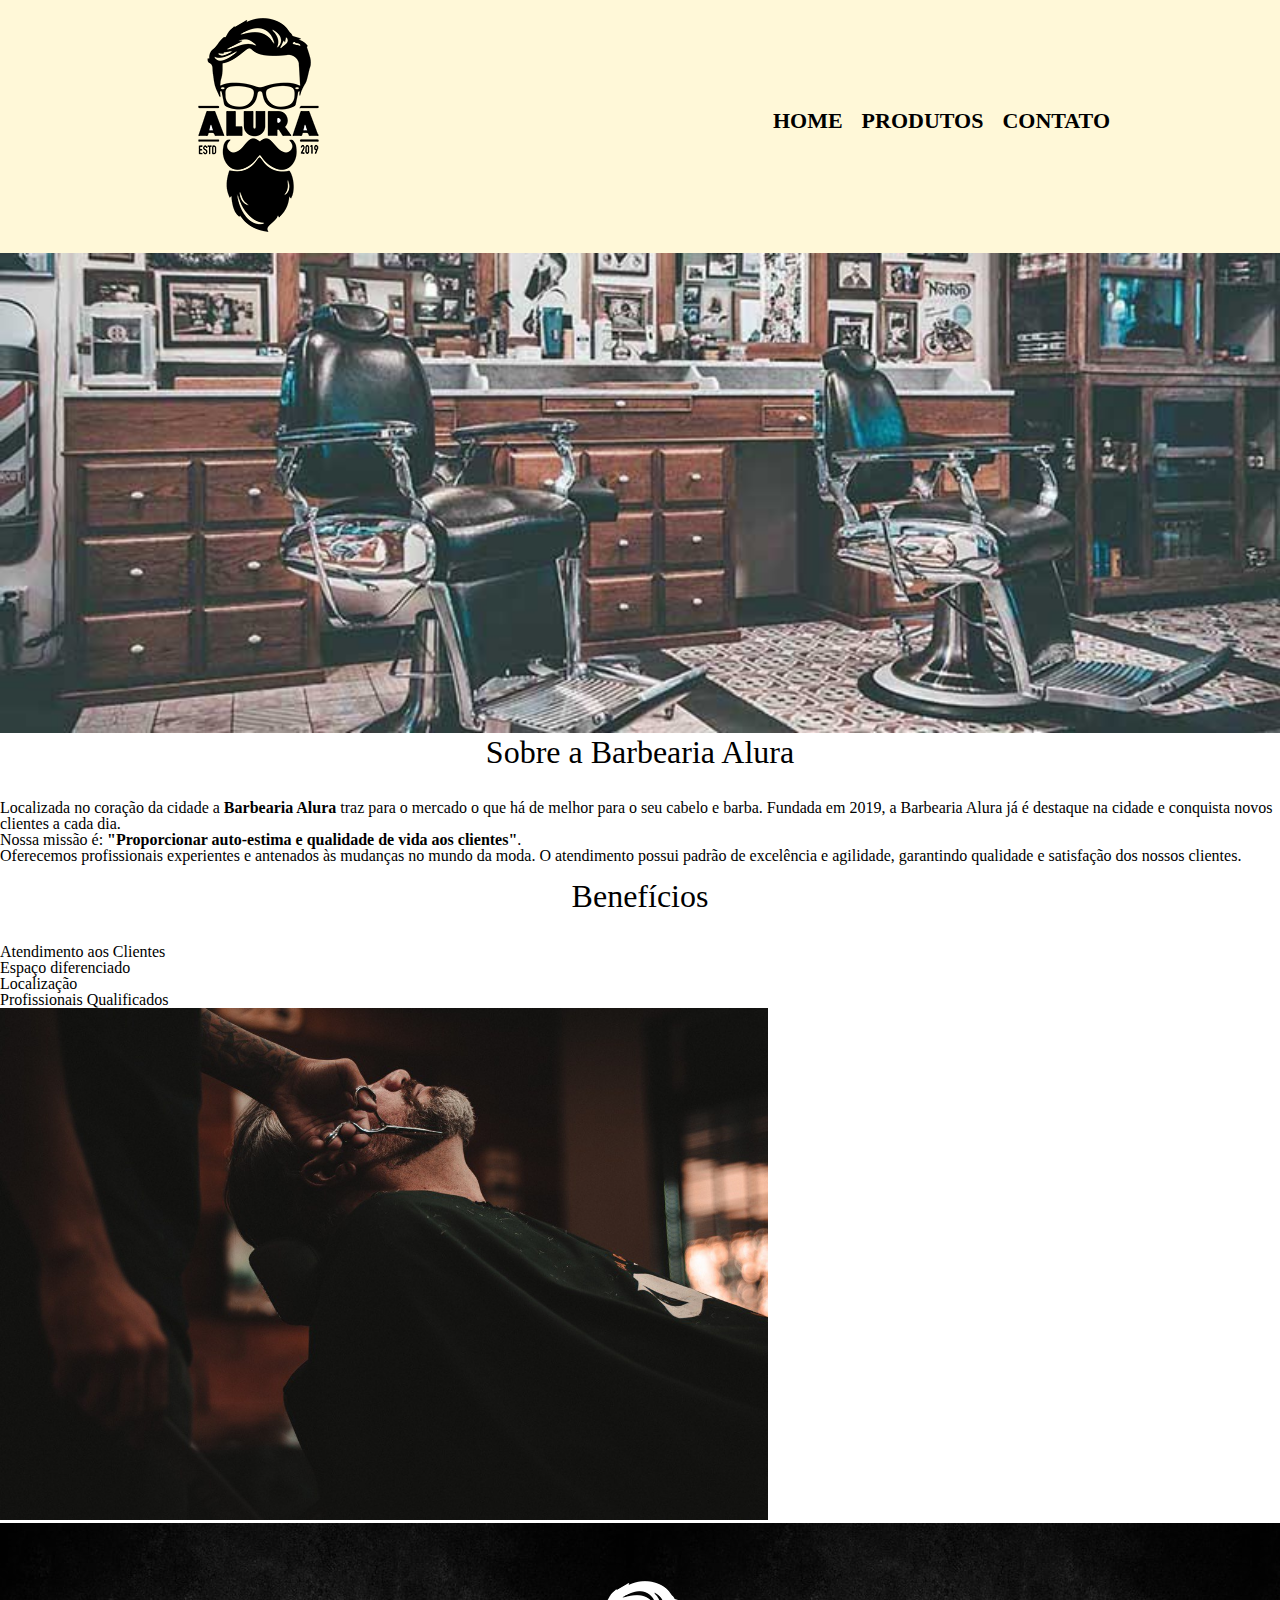
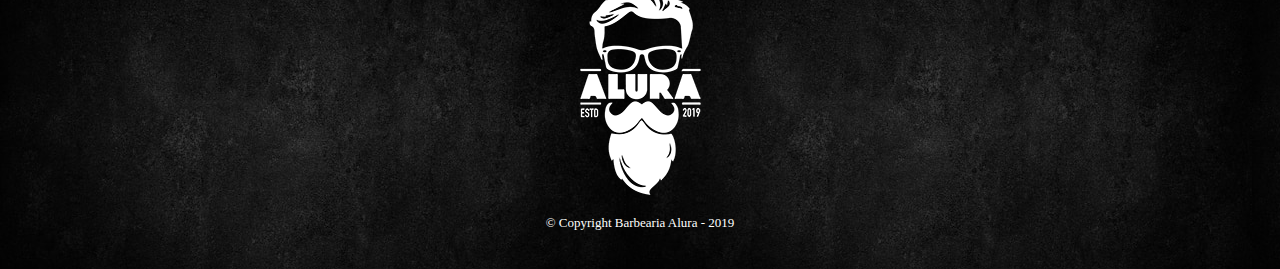
<file: index.html>
<!DOCTYPE html>
<html lang="pt-br">
	<head>
		<meta charset="UTF-8">
		<title>Barbearia Alura</title>
		<link rel="stylesheet" href="reset.css">
		<link rel="stylesheet" href="produtos.css">
	</head>

	<body>
		
		<header>
			<div class="caixa">
				<h1><img src="logo.png" alt="logo"></h>
				<nav>
					<ul>

					<li><a href="index.html">Home</a></li>
					<li><a href="produtos.html">Produtos</a></li>
					<li><a href="contato.html">Contato</a></li>

					</ul>
				</nav>
			</div>
		</header>
	
		<img class="banner" src="banner.jpg">
		<section class="principal">
			<h2 class="titulo-principal">Sobre a Barbearia Alura</h2>
	 
			<p>Localizada no coração da cidade a <strong>Barbearia Alura</strong> traz para o mercado o que há de melhor para o seu cabelo e barba. Fundada em 2019, a Barbearia Alura já é destaque na cidade e conquista novos clientes a cada dia.</p>

			<p id="missao"><em>Nossa missão é: <strong>"Proporcionar auto-estima e qualidade de vida aos clientes"</strong>.</em></p>

			<p>Oferecemos profissionais experientes e antenados às mudanças no mundo da moda. O atendimento possui padrão de excelência e agilidade, garantindo qualidade e satisfação dos nossos clientes.</p>
		</section>

		<section class="beneficios">
			<h3 class="titulo-principal">Benefícios</h3>

			<ul>
				<li class="itens">Atendimento aos Clientes</li>
				<li class="itens">Espaço diferenciado</li>
				<li class="itens">Localização</li>
				<li class="itens">Profissionais Qualificados</li>
			</ul>

			<img src="beneficios.jpg" class="imagembeneficios">
		</section>

		<footer>
			<img src="logo-branco.png">
			<p class="copyright">&copy; Copyright Barbearia Alura - 2019</p>
		</footer>
		
	</body>
</html>
</file>
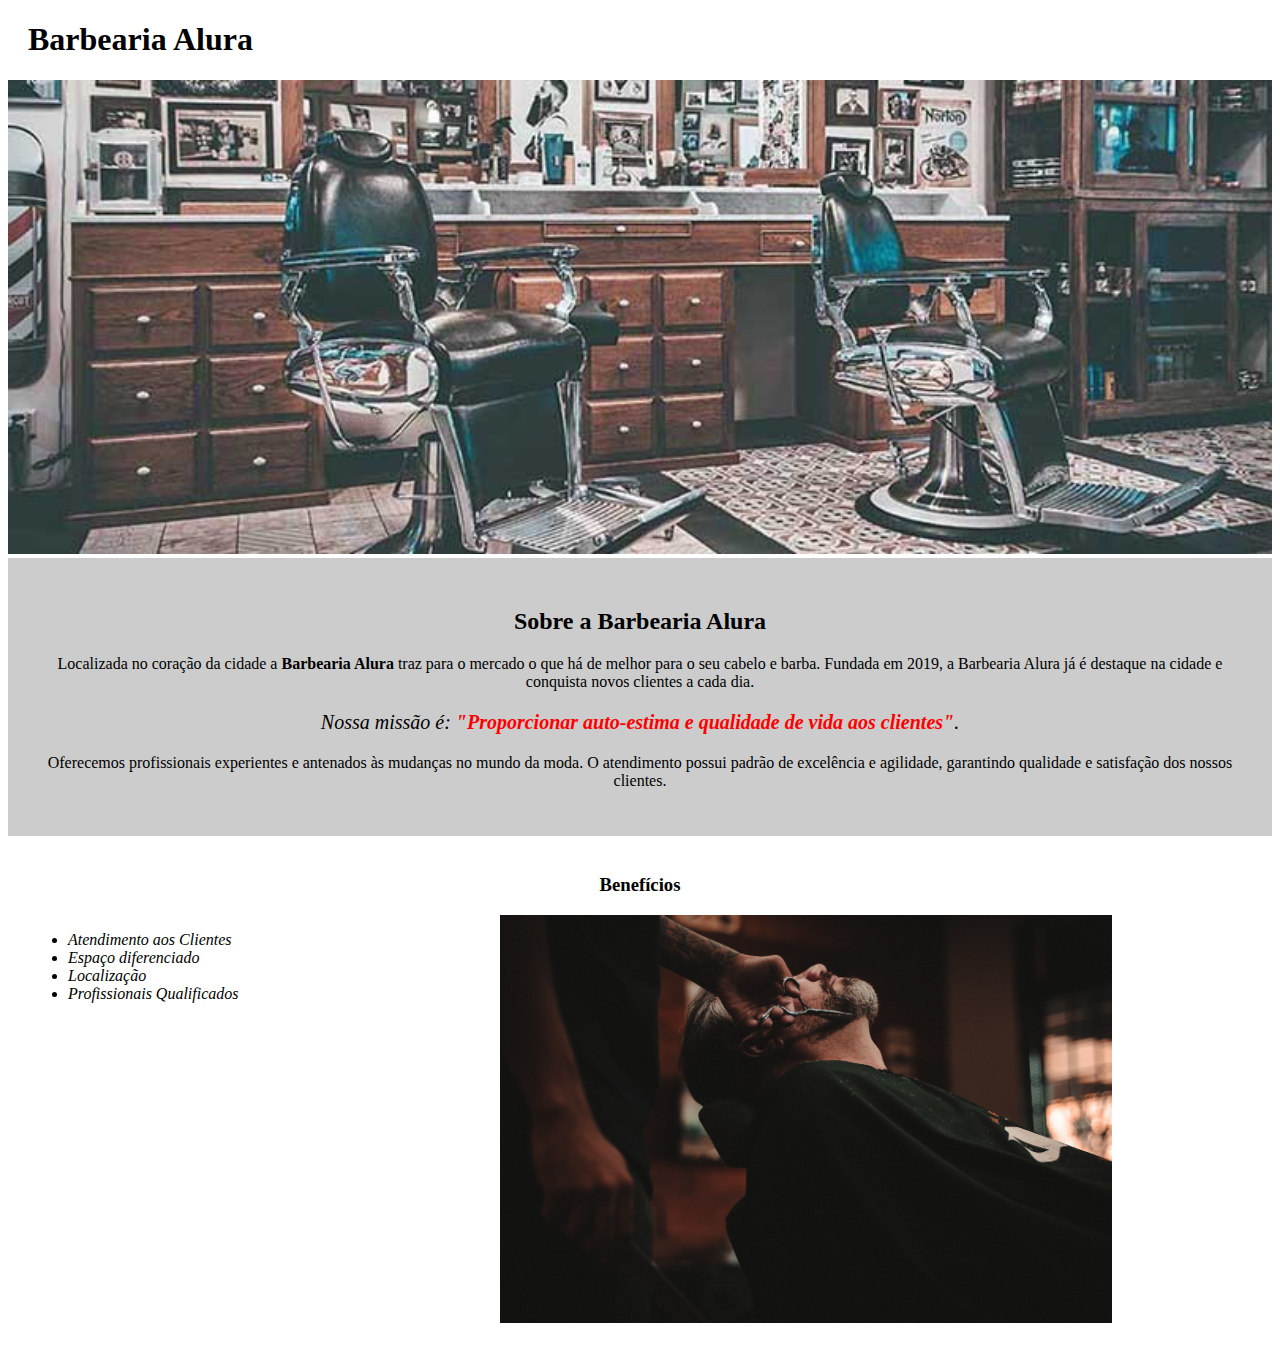
<file: Barbearia-aula-2-main/index.html>
<!DOCTYPE html>
<html lang="pt-br">
	<head>
		<meta charset="UTF-8">
		<title>Barbearia Alura</title>
		<link rel="stylesheet" href="style.css">
	</head>

	<body>
		<header>
			<h1 class="titulo-principal">Barbearia Alura</h1>
		</header>
	
		<img id="banner" src="banner.jpg">
		<div class="principal">
			<h2 class="titulo-centralizado">Sobre a Barbearia Alura</h2>
	 
			<p>Localizada no coração da cidade a <strong>Barbearia Alura</strong> traz para o mercado o que há de melhor para o seu cabelo e barba. Fundada em 2019, a Barbearia Alura já é destaque na cidade e conquista novos clientes a cada dia.</p>

			<p id="missao"><em>Nossa missão é: <strong>"Proporcionar auto-estima e qualidade de vida aos clientes"</strong>.</em></p>

			<p>Oferecemos profissionais experientes e antenados às mudanças no mundo da moda. O atendimento possui padrão de excelência e agilidade, garantindo qualidade e satisfação dos nossos clientes.</p>
		</div>

		<div class="beneficios">
			<h3 class="titulo-centralizado">Benefícios</h3>

			<ul>
				<li class="itens">Atendimento aos Clientes</li>
				<li class="itens">Espaço diferenciado</li>
				<li class="itens">Localização</li>
				<li class="itens">Profissionais Qualificados</li>
			</ul>

			<img src="beneficios.jpg" class="imagembeneficios">
		</div>
	</body>
</html>
</file>
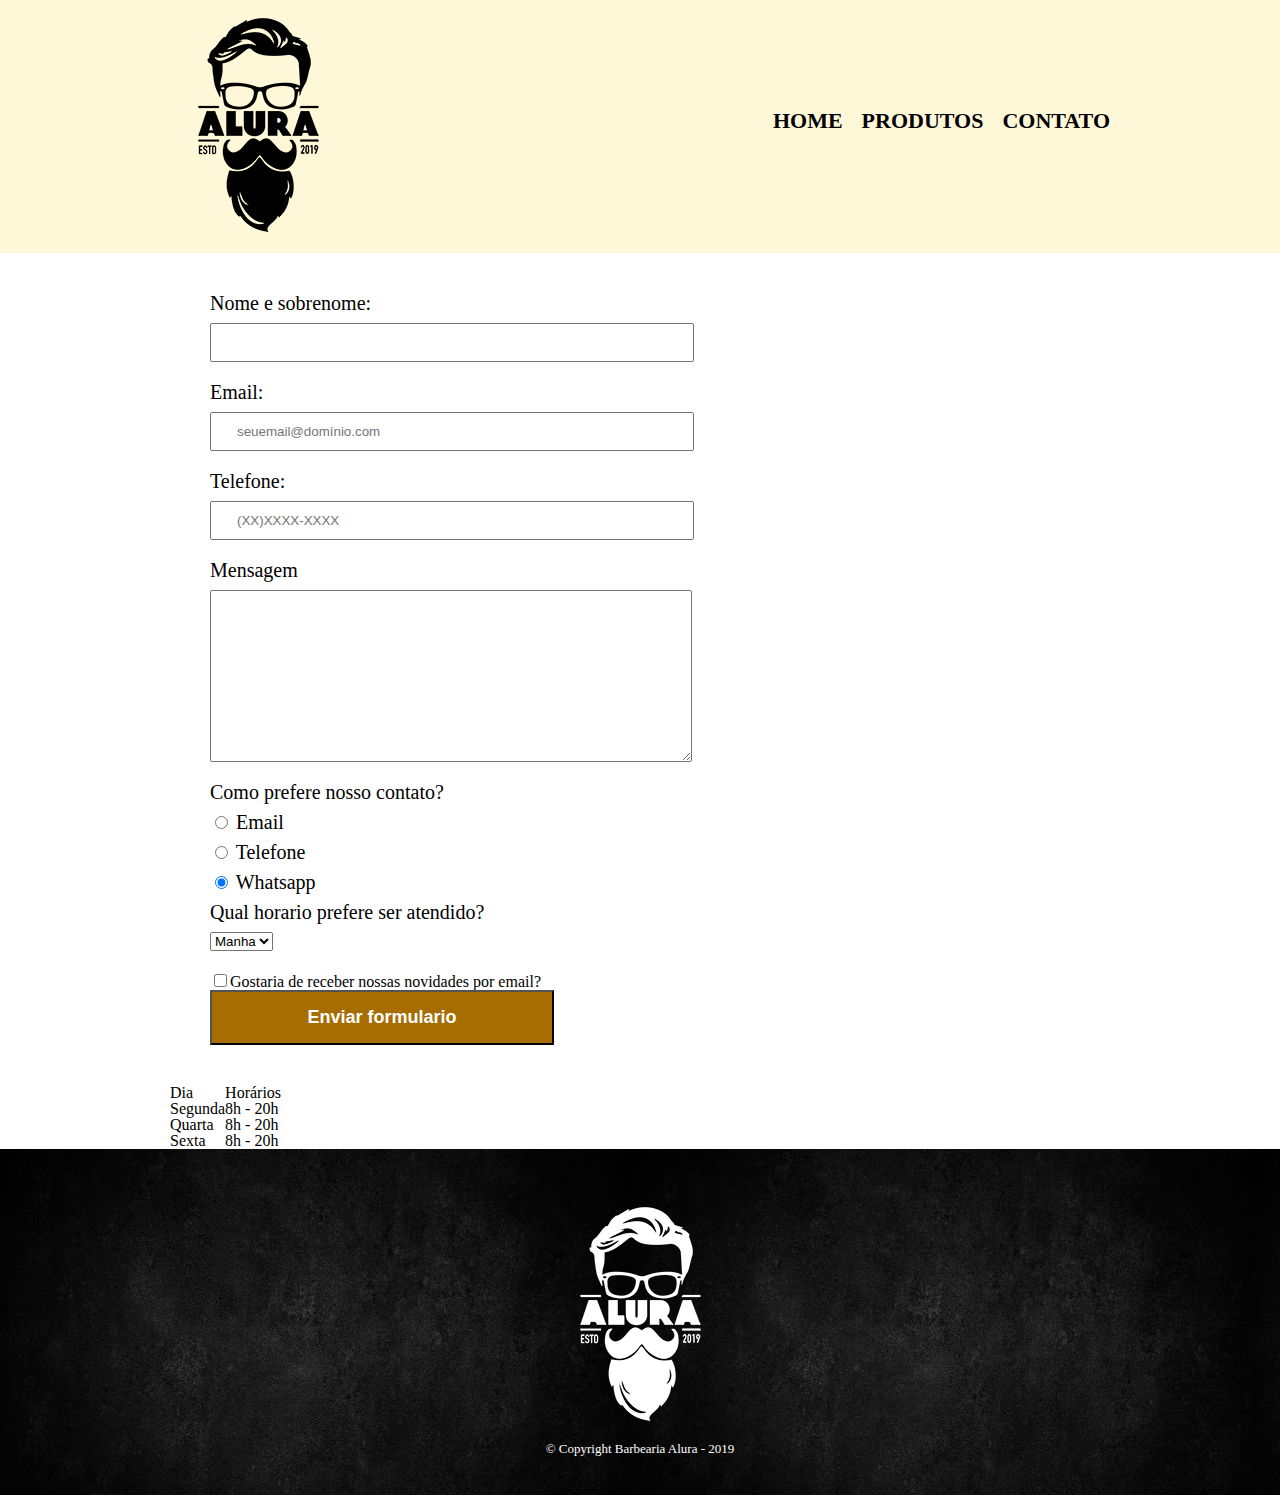
<file: contato.html>
<!DOCTYPE html>
<html lang="en">
<head>

   <meta charset="UTF-8">
   <meta http-equiv="X-UA-Compatible" content="IE=edge">
   <meta name="viewport" content="width=device-width, initial-scale=1.0">
   <title>Contato - Barbearia Alura</title>
   <link rel="stylesheet" href="reset.css">
   <link rel="stylesheet" href="produtos.css">

</head>
    <body>
        <header>
            <div class="caixa">
                <h1><img src="logo.png" alt="logo"></h>
                <nav>
                    <ul>
            
                    <li><a href="index.html">Home</a></li>
                    <li><a href="produtos.html">Produtos</a></li>
                    <li><a href="contato.html">Contato</a></li>
            
                    </ul>
                </nav>
            </div>
        </header>
            
            <main>
                <form>

                    <label for="nomesobrenome">Nome e sobrenome: </label>
                    <input type="text" id="nomesobrenome" class="input-padrao" required>

                    <label for="email">Email: </label>
                    <input type="email" id="email"  class="input-padrao" placeholder="seuemail@domínio.com">

                    <label for="telefone">Telefone: </label>
                    <input type="tel" id="telefone"  class="input-padrao" placeholder="(XX)XXXX-XXXX">

                    
                    <label for="mensagem">Mensagem</label>
                    <textarea cols="50" rows="10" id="mensagem" class="input-padrao"></textarea>
                    

                    <div>
                    <legend>Como prefere nosso contato?</legend>

                    <label for="radio-email"><input type="radio" name="contato" value="email" id="radio-email"> Email </label>
                    <label for="radio-telefone"><input type="radio" name="contato" value="telefone" id="radio-telefone"> Telefone </label>
                    <label for="radio-whatsapp"><input type="radio" name="contato" value="whatsapp" id="radio-whatsapp" checked> Whatsapp </label>
                    
                    <legend>Qual horario prefere ser atendido?</legend>
                    <select name="" id="">
                    <option value="">Manha</option>
                    <option value="">Tarde</option>
                    <option value="">Noite</option>
                    </select>

                    <label class="checkbox"></label><input type="checkbox">Gostaria de receber nossas novidades por email?</label>
                    </div>
                    <input type="submit" value="Enviar formulario" class="enviar">
                </form>
                <table>
                    <tr>
                        <td>Dia</td>
                        <td>Horários</td>
                    </tr>
                    <tr>
                        <td>Segunda</td>
                        <td>8h - 20h</td>
                    </tr>
                    <tr>
                        <td>Quarta</td>
                        <td>8h - 20h</td>
                    </tr>
                    <tr>
                        <td>Sexta</td>
                        <td>8h - 20h</td>
                    </tr>
                    
                </table>
            </main>
            
            <footer>
              <img src="logo-branco.png">
              <p class="copyright">&copy; Copyright Barbearia Alura - 2019</p>
            </footer>
     </body>
</html>
</file>
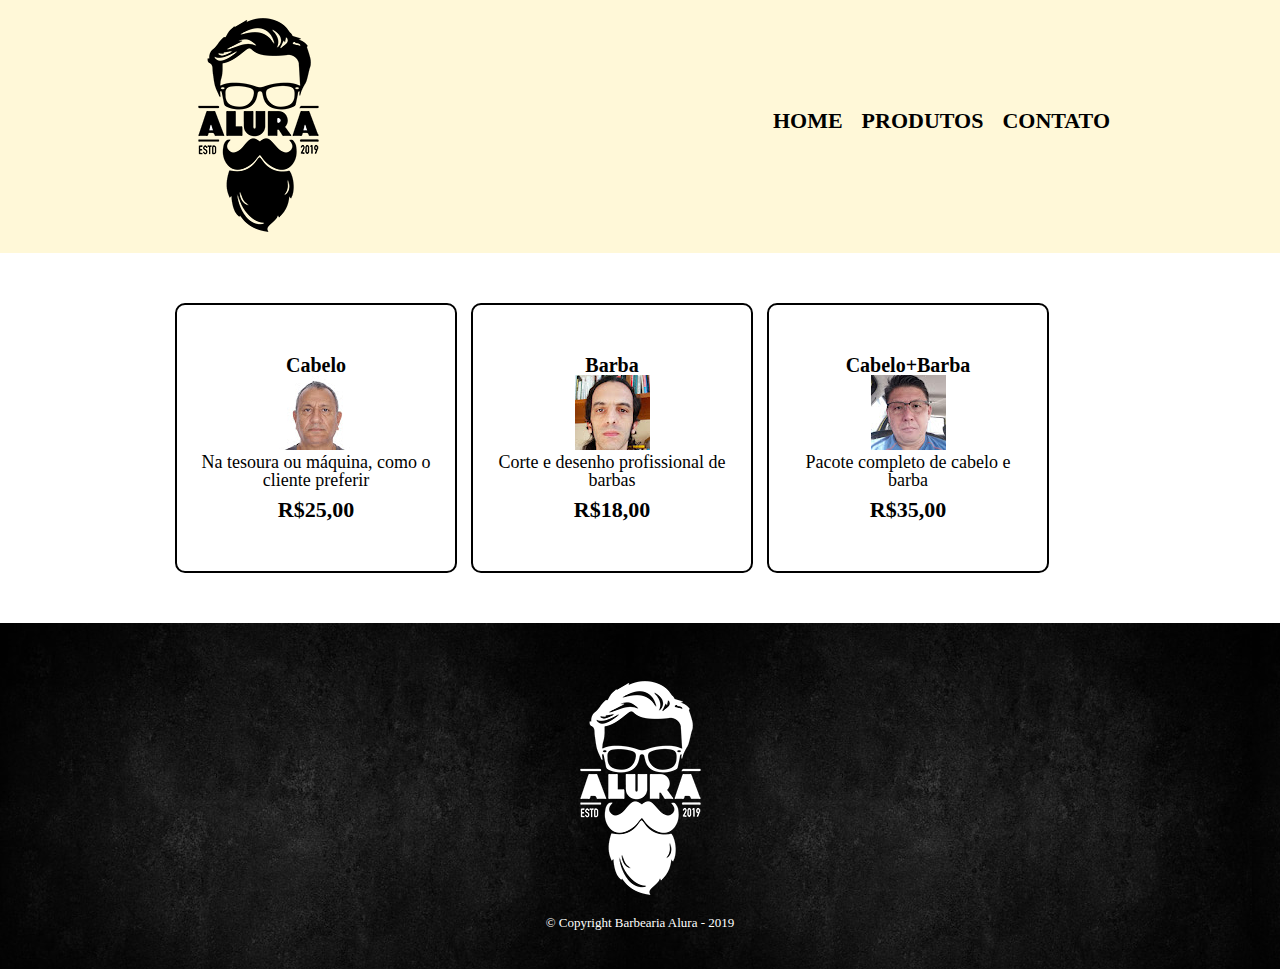
<file: produtos.html>
<!DOCTYPE html>
 <html lang="en">
 <head>

	<meta charset="UTF-8">
	<meta http-equiv="X-UA-Compatible" content="IE=edge">
	<meta name="viewport" content="width=device-width, initial-scale=1.0">
	<title>Produtos-Barbearia Alura</title>
	<link rel="stylesheet" href="reset.css">
	<link rel="stylesheet" href="produtos.css">

 </head>
     <body>
	     <header>
		     <div class="caixa">
				 <h1><img src="logo.png" alt="logo"></h>
			     <nav>
		             <ul>

			         <li><a href="index.html">Home</a></li>
			         <li><a href="produtos.html">Produtos</a></li>
			         <li><a href="contato.html">Contato</a></li>

		             </ul>
	             </nav>
	         </div>
	     </header>
	 <ul class="produtos">

     <li>
		<h2>Cabelo</h2>
		<img src="guata.jpg">
		<p class="produto-descricao">Na tesoura ou máquina, como o cliente preferir</p>
		<p class="produto-preco">R$25,00</p>
	 </li>

	 <li>
        <h2>Barba</h2>
		<img src="socio.jpg">
		<p class="produto-descricao">Corte e desenho profissional de barbas</p>
		<p class="produto-preco">R$18,00</p>
	 </li>

	 <li>
		<h2>Cabelo+Barba</h2>
		<img src="helio.jpg">
		<p class="produto-descricao">Pacote completo de cabelo e barba</p>
		<p class="produto-preco">R$35,00</p>
	 </li>
	 </ul>
    <footer>
		<img src="logo-branco.png">
		<p class="copyright">&copy; Copyright Barbearia Alura - 2019</p>
	</footer>
     </body>
 </html>
</file>
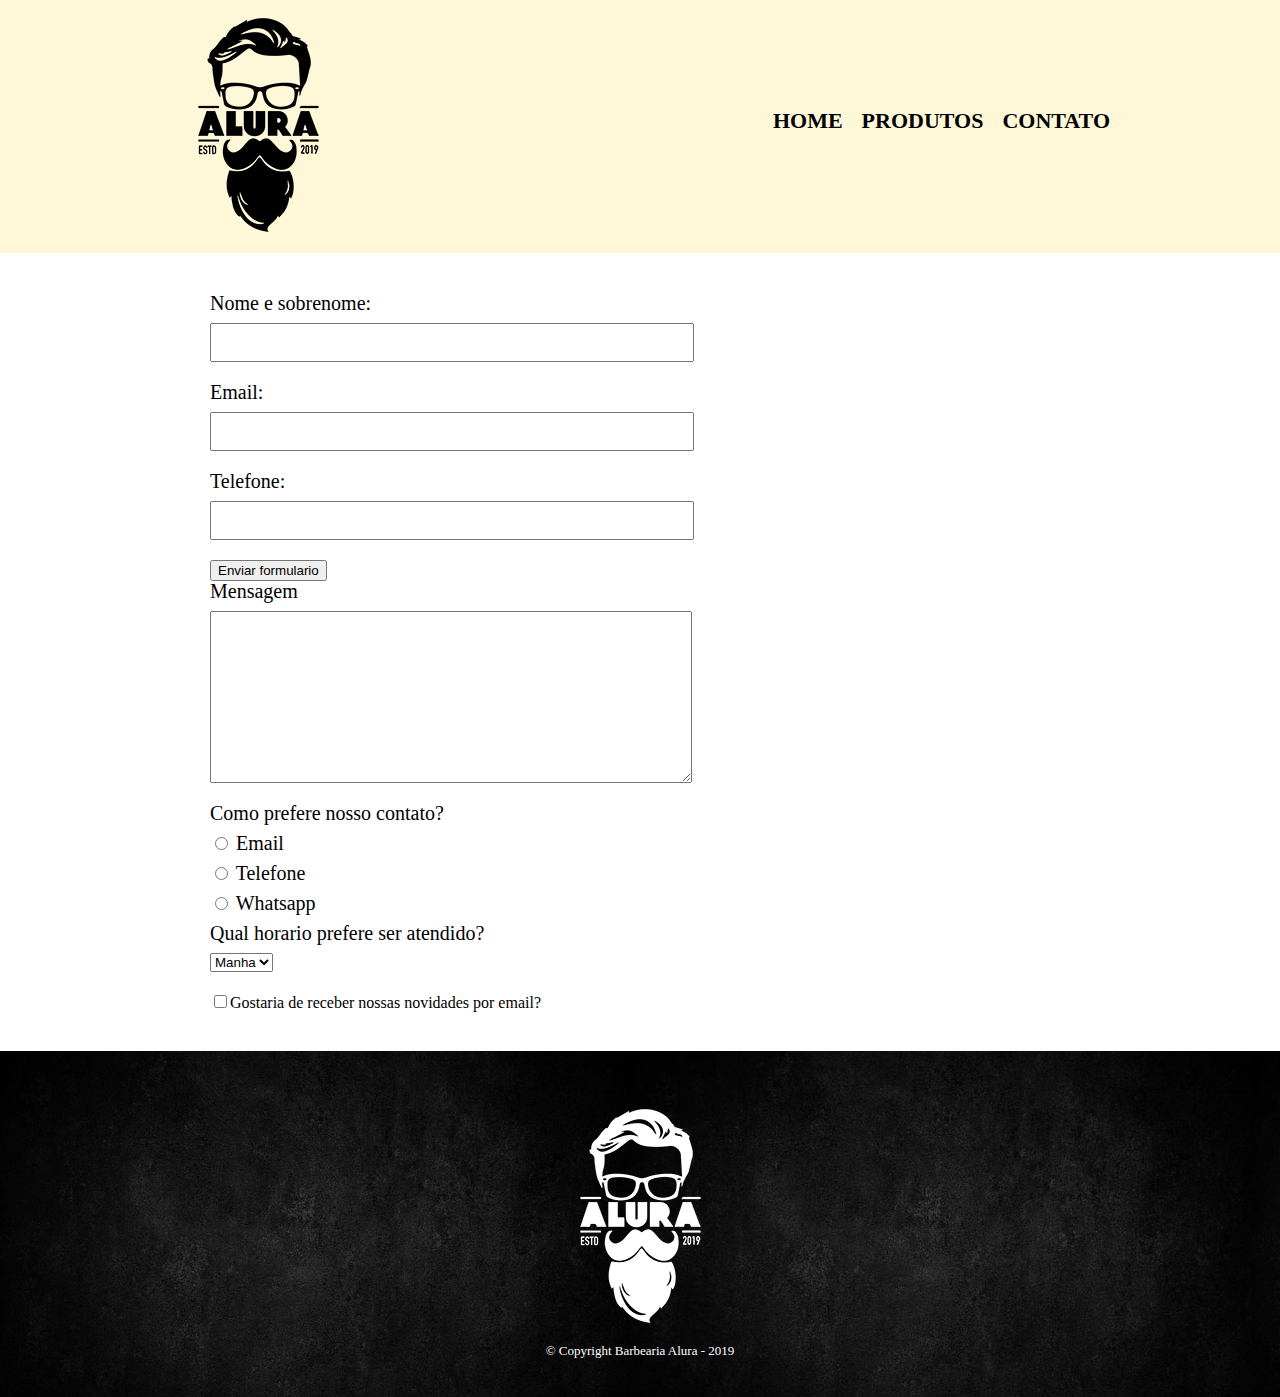
<file: Barbearia-aula-2-main/contato.html>
<!DOCTYPE html>
<html lang="en">
<head>

   <meta charset="UTF-8">
   <meta http-equiv="X-UA-Compatible" content="IE=edge">
   <meta name="viewport" content="width=device-width, initial-scale=1.0">
   <title>Contato - Barbearia Alura</title>
   <link rel="stylesheet" href="reset.css">
   <link rel="stylesheet" href="produtos.css">

</head>
    <body>
        <header>
            <div class="caixa">
                <h1><img src="logo.png" alt="logo"></h>
                <nav>
                    <ul>
            
                    <li><a href="index.html">Home</a></li>
                    <li><a href="produtos.html">Produtos</a></li>
                    <li><a href="contato.html">Contato</a></li>
            
                    </ul>
                </nav>
            </div>
        </header>
            
            <main>
                <form>

                    <label for="nomesobrenome">Nome e sobrenome: </label>
                    <input type="text" id="nomesobrenome" class="input-padrao">

                    <label for="email">Email: </label>
                    <input type="text" id="email"  class="input-padrao">

                    <label for="telefone">Telefone: </label>
                    <input type="text" id="telefone"  class="input-padrao">

                    <input type="submit" value="Enviar formulario">
                    <label for="mensagem">Mensagem</label>
                    <textarea cols="50" rows="10" id="mensagem" class="input-padrao"></textarea>
                    

                    <div>
                    <p>Como prefere nosso contato?</p>

                    <label for="radio-email"><input type="radio" name="contato" value="email" id="radio-email"> Email </label>
                    <label for="radio-telefone"><input type="radio" name="contato" value="telefone" id="radio-telefone"> Telefone </label>
                    <label for="radio-whatsapp"><input type="radio" name="contato" value="whatsapp" id="radio-whatsapp"> Whatsapp </label>
                    
                    <p>Qual horario prefere ser atendido?</p>
                    <select name="" id="">
                    <option value="">Manha</option>
                    <option value="">Tarde</option>
                    <option value="">Noite</option>
                    </select>

                    <label class="checkbox"></label><input type="checkbox">Gostaria de receber nossas novidades por email?</label>
                    </div>
                    
                </form>
            </main>
            
            <footer>
              <img src="logo-branco.png">
              <p class="copyright">&copy; Copyright Barbearia Alura - 2019</p>
            </footer>
     </body>
</html>
</file>
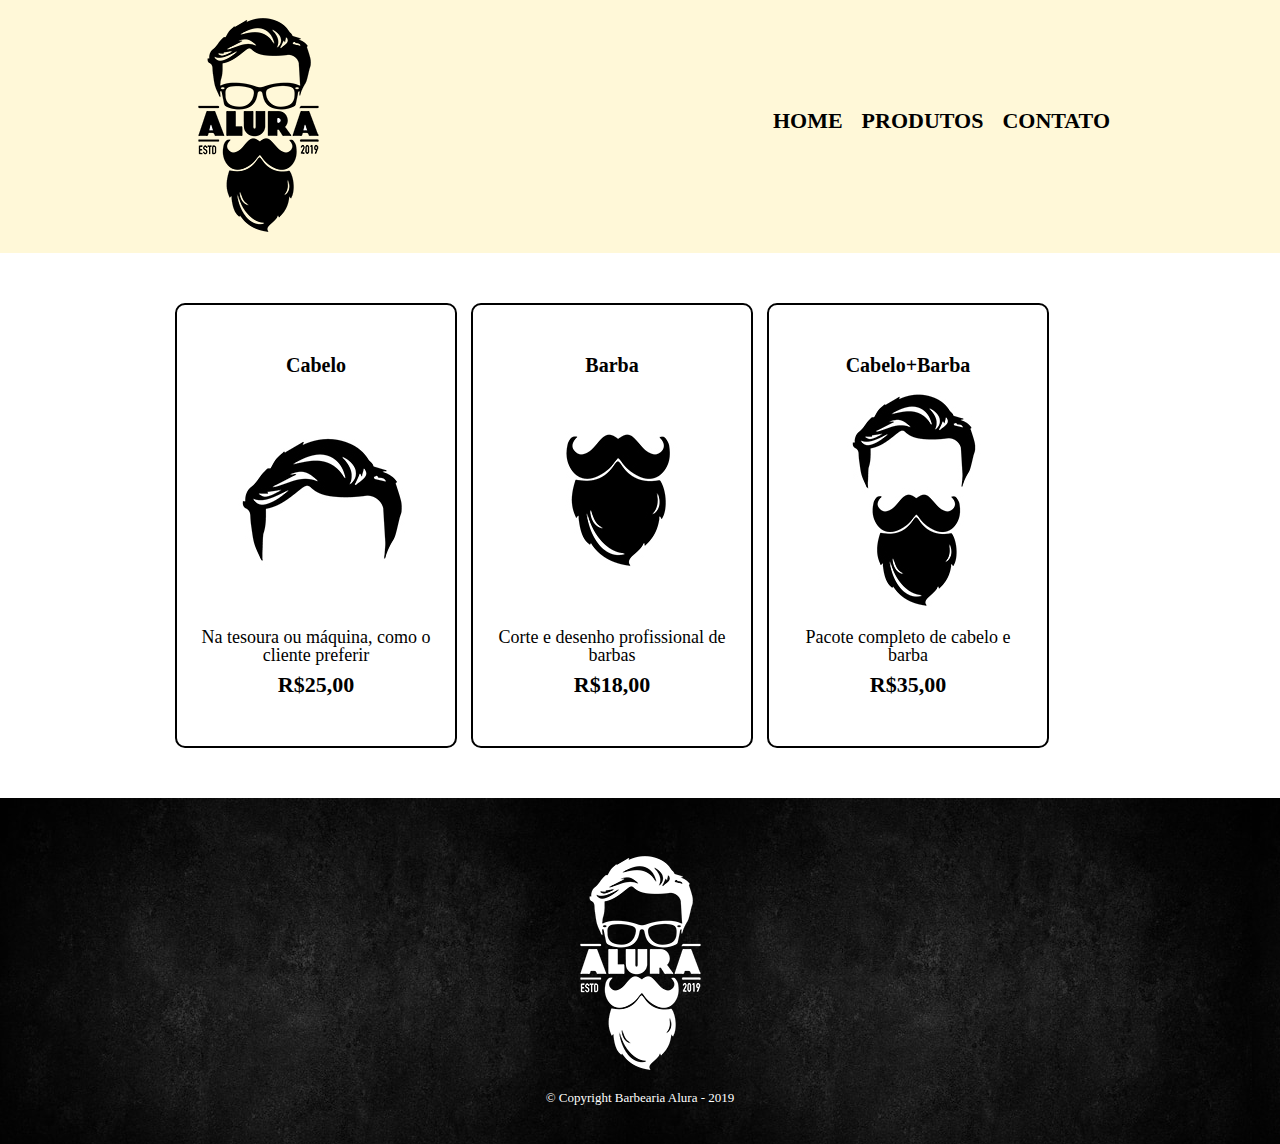
<file: Barbearia-aula-2-main/produtos.html>
<!DOCTYPE html>
 <html lang="en">
 <head>

	<meta charset="UTF-8">
	<meta http-equiv="X-UA-Compatible" content="IE=edge">
	<meta name="viewport" content="width=device-width, initial-scale=1.0">
	<title>Produtos-Barbearia Alura</title>
	<link rel="stylesheet" href="reset.css">
	<link rel="stylesheet" href="produtos.css">

 </head>
     <body>
	     <header>
		     <div class="caixa">
				 <h1><img src="logo.png" alt="logo"></h>
			     <nav>
		             <ul>

			         <li><a href="index.html">Home</a></li>
			         <li><a href="produtos.html">Produtos</a></li>
			         <li><a href="contato.html">Contato</a></li>

		             </ul>
	             </nav>
	         </div>
	     </header>
	 <ul class="produtos">

     <li>
		<h2>Cabelo</h2>
		<img src="cabelo.jpg">
		<p class="produto-descricao">Na tesoura ou máquina, como o cliente preferir</p>
		<p class="produto-preco">R$25,00</p>
	 </li>

	 <li>
        <h2>Barba</h2>
		<img src="barba.jpg">
		<p class="produto-descricao">Corte e desenho profissional de barbas</p>
		<p class="produto-preco">R$18,00</p>
	 </li>

	 <li>
		<h2>Cabelo+Barba</h2>
		<img src="cabelo+barba.jpg">
		<p class="produto-descricao">Pacote completo de cabelo e barba</p>
		<p class="produto-preco">R$35,00</p>
	 </li>
	 </ul>
    <footer>
		<img src="logo-branco.png">
		<p class="copyright">&copy; Copyright Barbearia Alura - 2019</p>
	</footer>
     </body>
 </html>
</file>
<file: produtos.css>
header{
    background: #fff8d8
}
nav li{
    display: inline;
    margin: 0 0 0 15px;
}
nav a{
    color: rgb(0, 0, 0);
    text-transform: uppercase;
    font-weight: bold;
    font-size: 22px;
    text-decoration: none;

}
nav a:hover{
    color: rgb(138, 83, 0);
    text-decoration: underline;
}
nav{
    position: absolute;
    top: 110px;
    right: 0px;
}
.produtos li{
    display: inline-block;
    text-align: center;
    width: 30%;
    vertical-align: top;
    /*background: gray;*/
    margin: 0 5px;
    padding: 50px 20px;
    box-sizing: border-box;
    border: 2px solid black;
    border-radius: 10px;
}
.produtos{
    width: 940px;
    margin: 0 auto;
    padding: 50px 0;
}
.caixa{
    position: relative;
    width: 940px;
    margin: 0 auto; 
}
.produtos h2{
    font-size: 20px;
    font-weight: bold;
}
.produto-preco{
    font-size: 22px;
    font-weight: bold;
    margin: 10px 0 0;
}
.produto-descricao{
    font-size: 18px;
}
.produtos li:hover{
    border-color: rgb(114, 78, 0);
    background-color: rgb(221, 221, 221);
}
.produtos li:active{
    border-color: rgb(214, 11, 11); 
}
.produtos li:hover h2{
    font-size: 30px;
}
footer{
    text-align: center;
    background: url("bg.jpg");
    padding: 40px 0;
}
.copyright {
    color: rgb(255, 255, 255);
    font-size: 13px;
}
main{
    width: 940px;
    margin: 0 auto;
}
form{
    margin: 40px;
}
form label, form legend{
    font-size: 20px;
    display: block;
    margin: 0 0 10px;
}
.input-padrao{
    display: block;
    margin: 0 0 20px;
    padding: 10px 25px;
    width: 50%;
}
.checkbox{
    margin: 20px 0;
}
.enviar{
    width: 40%;
    padding: 15px 0;
    background: rgb(168, 109, 0);
    color: white;
    font-weight: bold;
    font-size: 18px;

}
.banner{
    width: 100%;

}
.titulo-principal{
    text-align: center;
    font-size: 2em;
    margin: 0 0 1em;
}
.principal{
    margin: 0 0 1em;

}
.principal strong{
    font-weight: bold;

}
.principal em{
    font-size: italic;

}
.imagembeneficios{
    width: 60%;

}
</file>
<file: Barbearia-aula-2-main/style.css>
#banner {
	width:100%;
}

.principal{
	background: #CCCCCC;
	padding: 30px;
}

.titulo-principal {
	padding-left: 20px;
}

.titulo-centralizado {
	text-align: center
}

p {
	text-align: center;
}

#missao {
	font-size: 20px
}

em strong {
	color: #FF0000;
}

.itens {
	font-style: italic
}

.beneficios {
	background: #FFFFFF;
	padding: 20px;
}

ul {
	display: inline-block;
	vertical-align: top;
	width: 20%;
	margin-right: 15%;
}

.imagembeneficios {
	width: 50%;
}
</file>
<file: Barbearia-aula-2-main/produtos.css>
header{
    background: #fff8d8
}
nav li{
    display: inline;
    margin: 0 0 0 15px;
}
nav a{
    color: rgb(0, 0, 0);
    text-transform: uppercase;
    font-weight: bold;
    font-size: 22px;
    text-decoration: none;

}
nav a:hover{
    color: rgb(158, 103, 0);
    text-decoration: underline;
}
nav{
    position: absolute;
    top: 110px;
    right: 0px;
}
.produtos li{
    display: inline-block;
    text-align: center;
    width: 30%;
    vertical-align: top;
    /*background: gray;*/
    margin: 0 5px;
    padding: 50px 20px;
    box-sizing: border-box;
    border: 2px solid black;
    border-radius: 10px;
}
.produtos{
    width: 940px;
    margin: 0 auto;
    padding: 50px 0;
}
.caixa{
    position: relative;
    width: 940px;
    margin: 0 auto; 
}
.produtos h2{
    font-size: 20px;
    font-weight: bold;
}
.produto-preco{
    font-size: 22px;
    font-weight: bold;
    margin: 10px 0 0;
}
.produto-descricao{
    font-size: 18px;
}
.produtos li:hover{
    border-color: rgb(114, 78, 0);
    background-color: rgb(221, 221, 221);
}
.produtos li:active{
    border-color: rgb(214, 11, 11); 
}
.produtos li:hover h2{
    font-size: 30px;
}
footer{
    text-align: center;
    background: url("bg.jpg");
    padding: 40px 0;
}
.copyright {
    color: rgb(255, 255, 255);
    font-size: 13px;
}
main{
    width: 940px;
    margin: 0 auto;
}
form{
    margin: 40px;
}
form label, form p{
    font-size: 20px;
    display: block;
    margin: 0 0 10px;
}
.input-padrao{
    display: block;
    margin: 0 0 20px;
    padding: 10px 25px;
    width: 50%;
}
.checkbox{
    margin: 20px 0;
}

/*
p{
    color: blue;
}
form p{
    color: red;
}
.teste{
    color: pink;
}
p .teste{
    color: green;
}
#teste{
    color: gray;
}
*\
</file>
